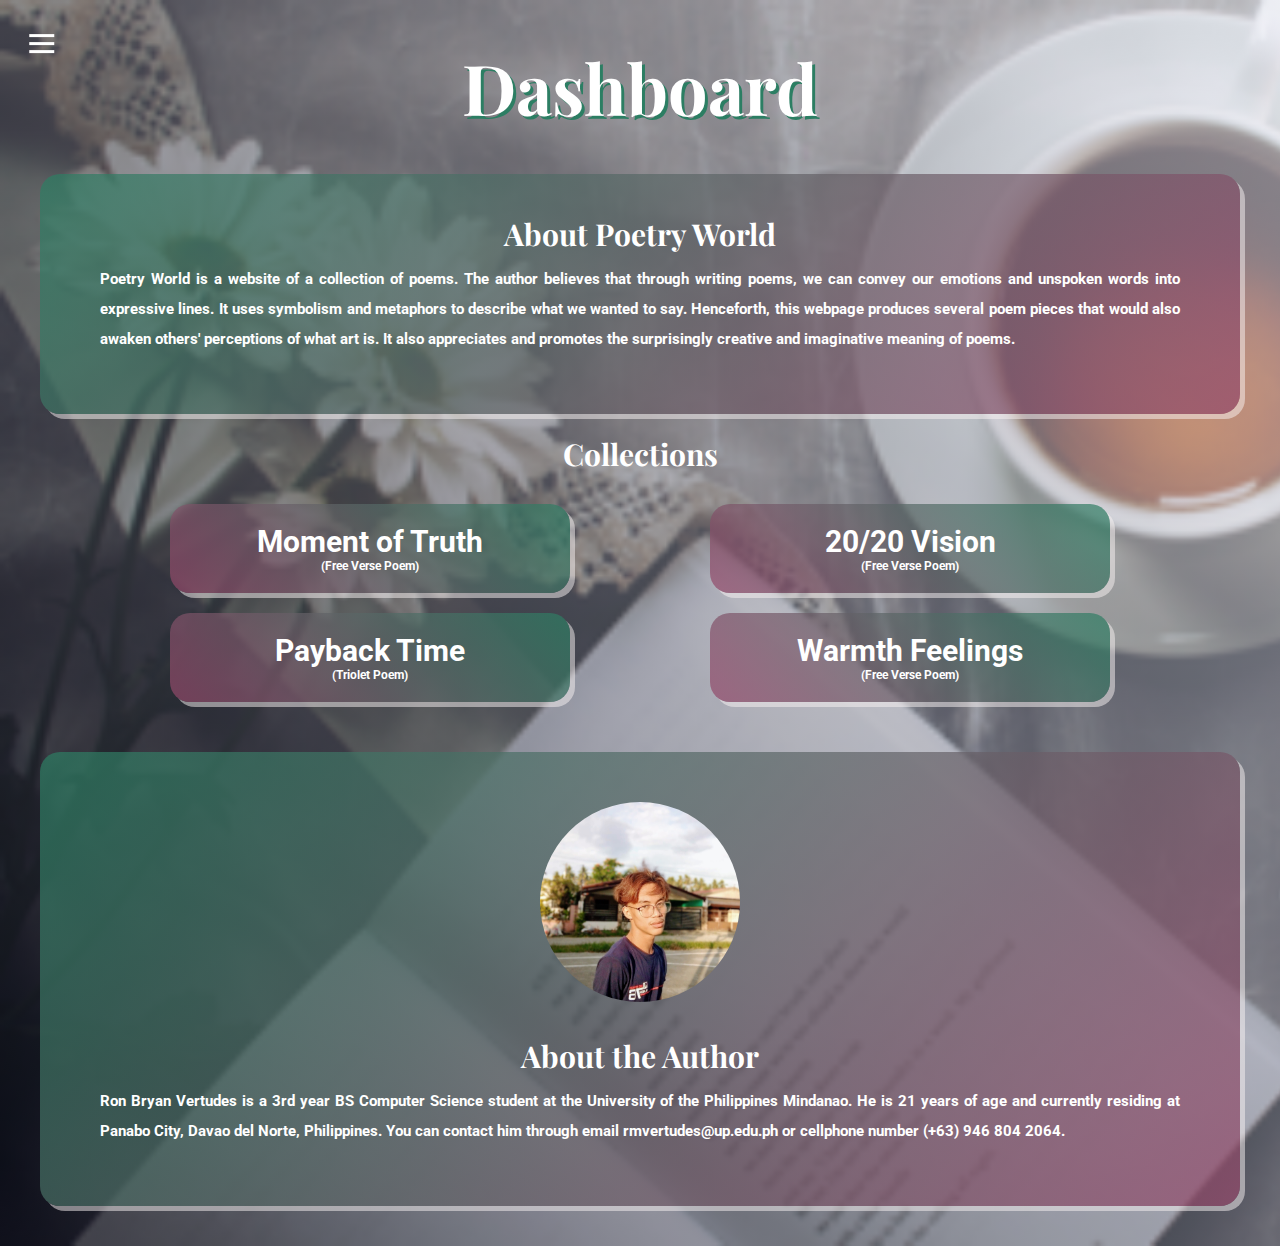
<file: index.html>
<!DOCTYPE html>
<html lang="en">

<head>
    <meta charset="UTF-8">
    <meta http-equiv="X-UA-Compatible" content="IE=edge">
    <meta name="viewport" content="width=device-width, initial-scale=1.0">
    <link rel="stylesheet" href="https://cdnjs.cloudflare.com/ajax/libs/font-awesome/5.13.0/css/all.min.css">
    <link rel="stylesheet" href="style.css">
    <title>Dashboard | Poetry World</title>
</head>
<nav>
    <div class="hamburger">
        <div class="line"></div>
        <div class="line"></div>
        <div class="line"></div>
    </div>
    <ul class="nav-links">
        <div class="userside">
            <img src="images/poet.png" alt="">
            <p>Poetry World</p><span> poetryworld.ph@email.com</span>
        </div>
        <div class="dashboard">
            <p>Dashboard</p>
            <li><a href="index.html"><span class="label">home</span></a></li>
            <li><a href="about/about.html"><span class="label">about the author</span></a></li>
        </div>
        <div class="pages">
            <p>Pages</p>
            <li><a href="templates/temp-1.html"><span class="label">Moment of Truth</span></a></li>
            <li><a href="templates/temp-2.html"><span class="label">20/20 Vision</span></a></li>
            <li><a href="templates/temp-3.html"><span class="label">Payback Time</span></a></li>
            <li><a href="templates/temp-4.html"><span class="label">Warmth Feelings</span></a></li>
        </div>
        <div class="settings">
            <li><a href="https://mail.google.com"><i class="fas fa-envelope"></i></a></li>
            <li><a href="https://www.facebook.com/rowwnyy"><i class="fab fa-facebook"></i></a></li>
            <li><a href="https://twitter.com/rowwwnnniiy"><i class="fab fa-twitter"></i></a></li>
        </div>
    </ul>
</nav>

<body>
    <div class="container">
        <div class="header">
            <h1>Dashboard</h1>
        </div>
        <div class="hero-2">
            <div class="component-one">
                <h2>About Poetry World</h2>
                <p>Poetry World is a website of a collection of poems. The author believes that through writing poems, we can convey our emotions and unspoken words into expressive lines. It uses symbolism and metaphors to describe what we wanted to say.
                    Henceforth, this webpage produces several poem pieces that would also awaken others' perceptions of what art is. It also appreciates and promotes the surprisingly creative and imaginative meaning of poems. </p>
            </div>
        </div>
        <h2>Collections</h2>
        <div class="hero">
            <div class="component-1">
                <a href="templates/temp-1.html">
                    <h2>Moment of Truth</h2>
                    <h3>(Free Verse Poem)</h3>
                </a>
            </div>
            <div class="component-2">
                <a href="templates/temp-2.html">
                    <h2>20/20 Vision</h2>
                    <h3>(Free Verse Poem)</h3>
                </a>
            </div>
            <div class="component-3">
                <a href="templates/temp-3.html">
                    <h2>Payback Time</h2>
                    <h3>(Triolet Poem)</h3>
                </a>
            </div>
            <div class="component-4">
                <a href="templates/temp-4.html">
                    <h2>Warmth Feelings</h2>
                    <h3>(Free Verse Poem)</h3>
                </a>
            </div>
        </div>
        <div class="hero-2">
            <div class="component-two">
                <div class="author">
                    <div class="pic"><img src="images/ron.jpg.jpg" alt="pic"></div>
                </div>
                <h2>About the Author</h2>
                <p>Ron Bryan Vertudes is a 3rd year BS Computer Science student at the University of the Philippines Mindanao. He is 21 years of age and currently residing at Panabo City, Davao del Norte, Philippines. You can contact him through email rmvertudes@up.edu.ph
                    or cellphone number (+63) 946 804 2064.</p>
            </div>
        </div>
    </div>
    <script src="main.js"></script>
</body>

</html>
</file>
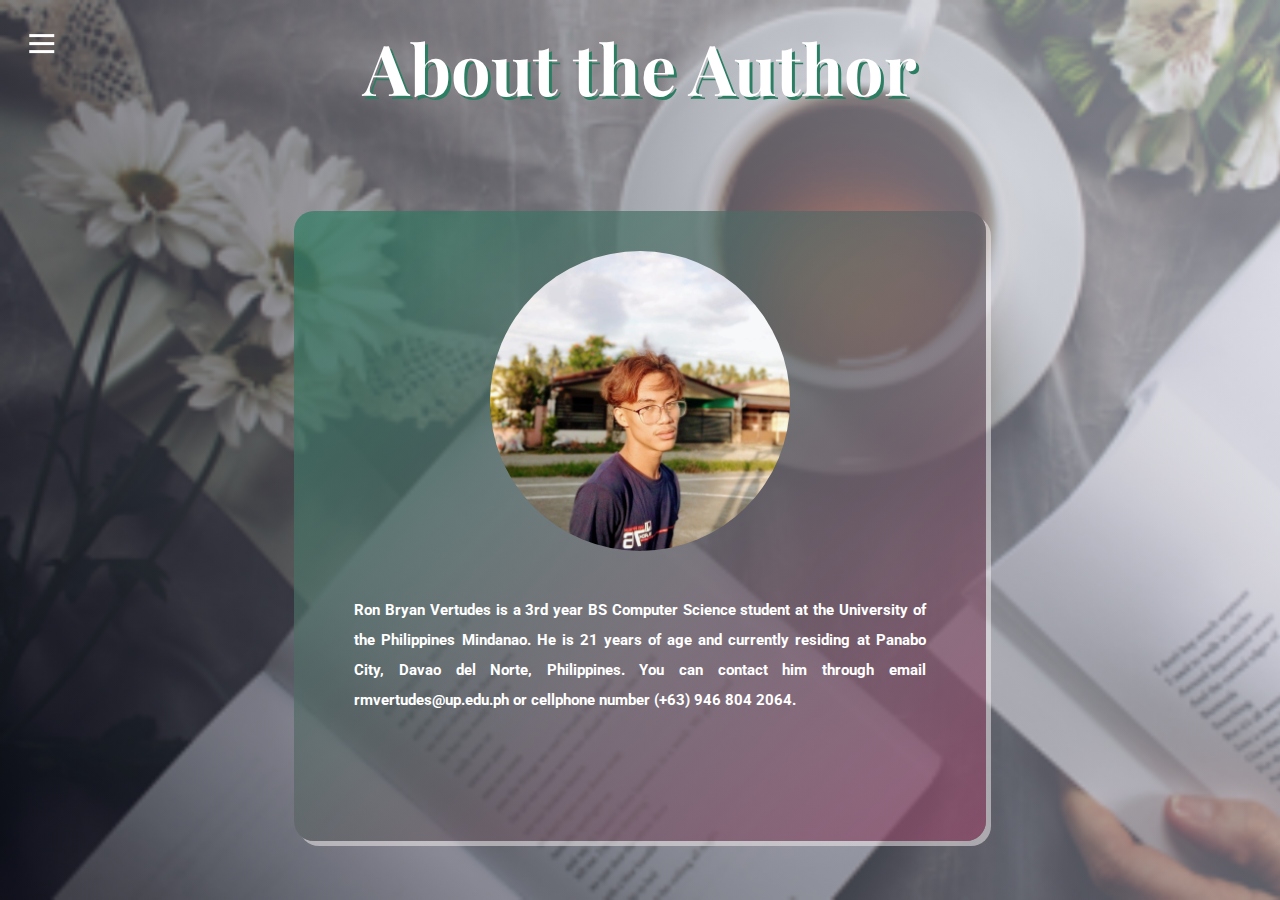
<file: about/about.html>
<!DOCTYPE html>
<html lang="en">

<head>
    <meta charset="UTF-8">
    <meta http-equiv="X-UA-Compatible" content="IE=edge">
    <meta name="viewport" content="width=device-width, initial-scale=1.0">
    <link rel="stylesheet" href="https://cdnjs.cloudflare.com/ajax/libs/font-awesome/5.13.0/css/all.min.css">
    <link rel="stylesheet" href="style.css">
    <title>About | Poetry World</title>
</head>
<nav>
    <div class="hamburger">
        <div class="line"></div>
        <div class="line"></div>
        <div class="line"></div>
    </div>
    <ul class="nav-links">
        <div class="userside">
            <img src="../images/poet.png" alt="">
            <p>Poetry World</p><span> poetryworld.ph@email.com</span>
        </div>
        <div class="dashboard">
            <p>Dashboard</p>
            <li><a href="../index.html"><span class="label">home</span></a></li>
            <li><a href="about.html"><span class="label">about the author</span></a></li>
        </div>
        <div class="pages">
            <p>Pages</p>
            <li><a href="../templates/temp-1.html"><span class="label">Moment of Truth</span></a></li>
            <li><a href="../templates/temp-2.html"><span class="label">20/20 Vision</span></a></li>
            <li><a href="../templates/temp-3.html"><span class="label">Payback Time</span></a></li>
            <li><a href="../templates/temp-4.html"><span class="label">Warmth Feelings</span></a></li>
        </div>
        <div class="settings">
            <li><a href="https://mail.google.com"><i class="fas fa-envelope"></i></a></li>
            <li><a href="https://www.facebook.com/rowwnyy"><i class="fab fa-facebook"></i></a></li>
            <li><a href="https://twitter.com/rowwwnnniiy"><i class="fab fa-twitter"></i></a></li>
        </div>
    </ul>
</nav>

<body>
    <div class="container">
        <div class="header">
            <h1>About the Author</h1>
        </div>
        <div class="hero">
            <div class="component">
                <div class="author">
                    <div class="pic"><img src="../images/ron.jpg.jpg" alt="pic"></div>
                </div>
                <p>Ron Bryan Vertudes is a 3rd year BS Computer Science student at the University of the Philippines Mindanao. He is 21 years of age and currently residing at Panabo City, Davao del Norte, Philippines. You can contact him through email rmvertudes@up.edu.ph
                    or cellphone number (+63) 946 804 2064.</p>
            </div>
        </div>
    </div>
    <script src="../main.js"></script>
</body>

</html>
</file>
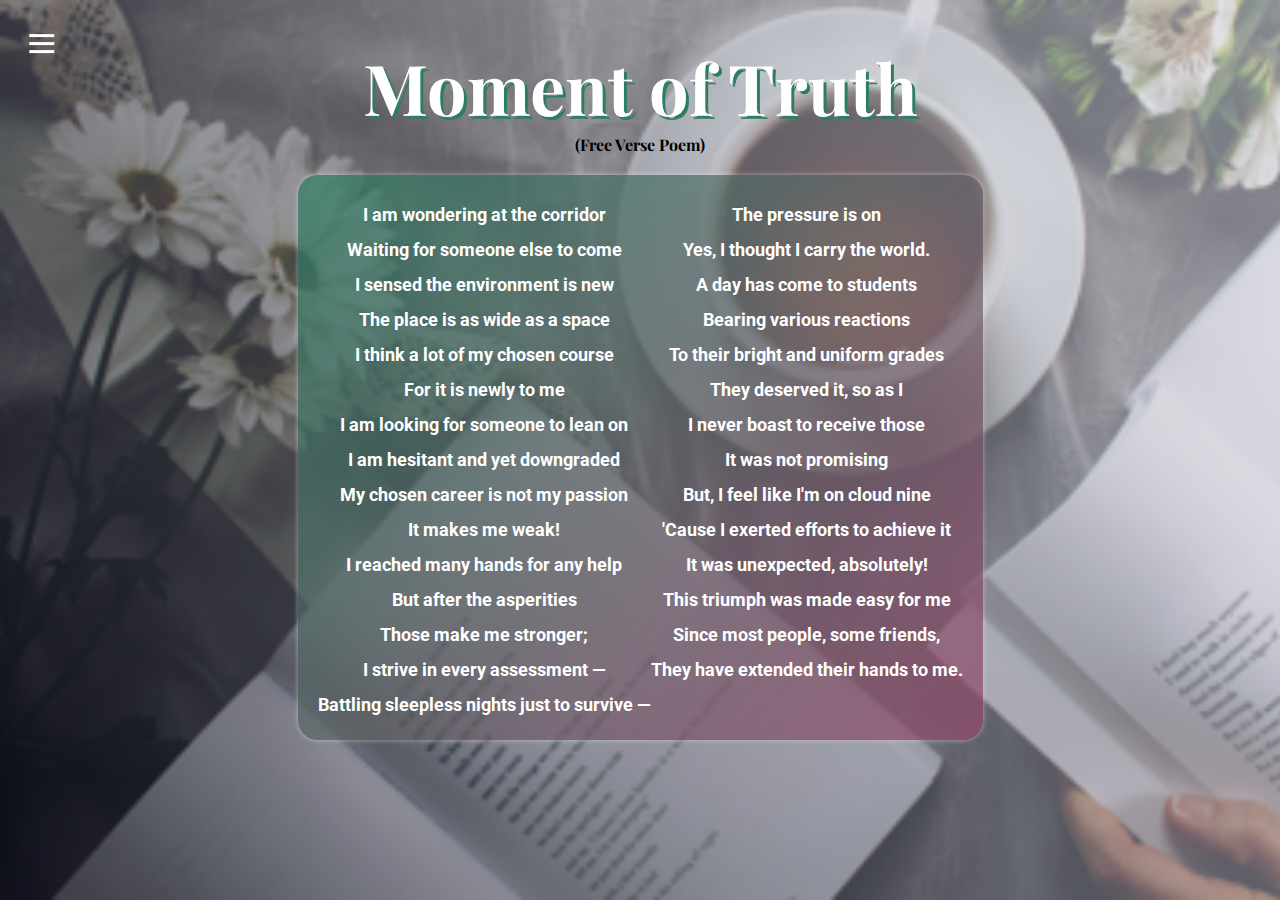
<file: templates/temp-1.html>
<!DOCTYPE html>
<html lang="en">

<head>
    <meta charset="UTF-8">
    <meta http-equiv="X-UA-Compatible" content="IE=edge">
    <meta name="viewport" content="width=device-width, initial-scale=1.0">
    <link rel="stylesheet" href="https://cdnjs.cloudflare.com/ajax/libs/font-awesome/5.13.0/css/all.min.css">
    <link rel="stylesheet" href="style.css">
    <title>Poem 1 | Poetry World</title>
</head>
<nav>
    <div class="hamburger">
        <div class="line"></div>
        <div class="line"></div>
        <div class="line"></div>
    </div>
    <ul class="nav-links">
        <div class="userside">
            <img src="../images/poet.png" alt="">
            <p>Poetry World</p><span> poetryworld.ph@email.com</span>
        </div>
        <div class="dashboard">
            <p>Dashboard</p>
            <li><a href="../index.html"><span class="label">home</span></a></li>
            <li><a href="../about/about.html"><span class="label">about the author</span></a></li>
        </div>
        <div class="pages">
            <p>Pages</p>
            <li><a href="temp-1.html"><span class="label">Moment of Truth</span></a></li>
            <li><a href="temp-2.html"><span class="label">20/20 Vision</span></a></li>
            <li><a href="temp-3.html"><span class="label">Payback Time</span></a></li>
            <li><a href="temp-4.html"><span class="label">Warmth Feelings</span></a></li>
        </div>
        <div class="settings">
            <li><a href="https://mail.google.com"><i class="fas fa-envelope"></i></a></li>
            <li><a href="https://www.facebook.com/rowwnyy"><i class="fab fa-facebook"></i></a></li>
            <li><a href="https://twitter.com/rowwwnnniiy"><i class="fab fa-twitter"></i></a></li>
        </div>
    </ul>
</nav>

<body>
    <div class="container-1">
        <div class="header">
            <!-- <h1>Poetry World</h1> -->
            <h1>Moment of Truth</h1>
            <h3>(Free Verse Poem)</h3>
        </div>
        <div class="hero">
            <div class="component-1">
                <div class="class-1">
                    <p>I am wondering at the corridor</p>
                    <p>Waiting for someone else to come</p>
                    <p>I sensed the environment is new</p>
                    <p>The place is as wide as a space</p>
                    <p>I think a lot of my chosen course</p>
                    <p>For it is newly to me</p>
                    <p>I am looking for someone to lean on</p>
                    <p>I am hesitant and yet downgraded</p>
                    <p>My chosen career is not my passion</p>
                    <p>It makes me weak!</p>
                    <p>I reached many hands for any help</p>
                    <p>But after the asperities</p>
                    <p>Those make me stronger;</p>
                    <p>I strive in every assessment —</p>
                    <p>Battling sleepless nights just to survive —</p>

                </div>
                <div class="class-2">
                    <p>The pressure is on</p>
                    <p>Yes, I thought I carry the world.</p>
                    <p>A day has come to students</p>
                    <p>Bearing various reactions</p>
                    <p>To their bright and uniform grades</p>
                    <p>They deserved it, so as I</p>
                    <p>I never boast to receive those</p>
                    <p>It was not promising</p>
                    <p>But, I feel like I'm on cloud nine</p>
                    <p>'Cause I exerted efforts to achieve it</p>
                    <p>It was unexpected, absolutely!</p>
                    <p>This triumph was made easy for me</p>
                    <p>Since most people, some friends,</p>
                    <p>They have extended their hands to me.</p>
                </div>
            </div>
        </div>
    </div>
    <script src="../main.js"></script>
</body>

</html>
</file>
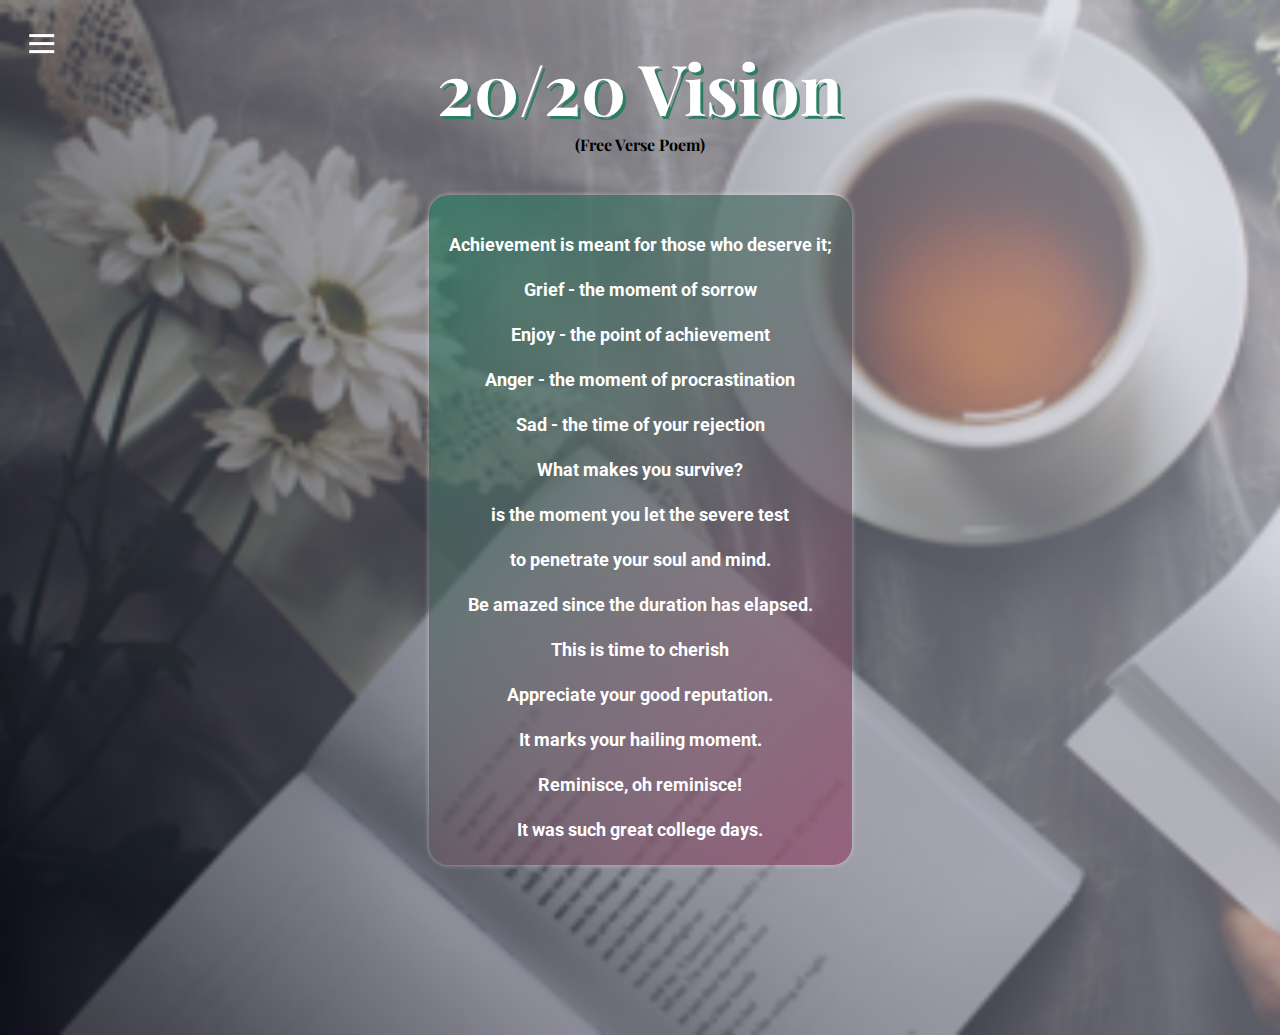
<file: templates/temp-2.html>
<!DOCTYPE html>
<html lang="en">

<head>
    <meta charset="UTF-8">
    <meta http-equiv="X-UA-Compatible" content="IE=edge">
    <meta name="viewport" content="width=device-width, initial-scale=1.0">
    <link rel="stylesheet" href="https://cdnjs.cloudflare.com/ajax/libs/font-awesome/5.13.0/css/all.min.css">
    <link rel="stylesheet" href="style.css">
    <title>Poem 2 | Poetry World</title>
</head>
<nav>
    <div class="hamburger">
        <div class="line"></div>
        <div class="line"></div>
        <div class="line"></div>
    </div>
    <ul class="nav-links">
        <div class="userside">
            <img src="../images/poet.png" alt="">
            <p>Poetry World</p><span> poetryworld.ph@email.com</span>
        </div>
        <div class="dashboard">
            <p>Dashboard</p>
            <li><a href="../index.html"><span class="label">home</span></a></li>
            <li><a href="../about/about.html"><span class="label">about the author</span></a></li>
        </div>
        <div class="pages">
            <p>Pages</p>
            <li><a href="temp-1.html"><span class="label">Moment of Truth</span></a></li>
            <li><a href="temp-2.html"><span class="label">20/20 Vision</span></a></li>
            <li><a href="temp-3.html"><span class="label">Payback Time</span></a></li>
            <li><a href="temp-4.html"><span class="label">Warmth Feelings</span></a></li>
        </div>
        <div class="settings">
            <li><a href="https://mail.google.com"><i class="fas fa-envelope"></i></a></li>
            <li><a href="https://www.facebook.com/rowwnyy"><i class="fab fa-facebook"></i></a></li>
            <li><a href="https://twitter.com/rowwwnnniiy"><i class="fab fa-twitter"></i></a></li>
        </div>
    </ul>
</nav>

<body>
    <div class="container-2">
        <div class="header">
            <h1>20/20 Vision</h1>
            <h3>(Free Verse Poem)</h3>
        </div>
        <div class="hero">
            <div class="component-2">
                <p> Achievement is meant for those who deserve it;</p>
                <p> Grief - the moment of sorrow</p>
                <p> Enjoy - the point of achievement</p>
                <p> Anger - the moment of procrastination</p>
                <p> Sad - the time of your rejection</p>
                <p> What makes you survive?</p>
                <p> is the moment you let the severe test</p>
                <p> to penetrate your soul and mind.</p>
                <p> Be amazed since the duration has elapsed.</p>
                <p> This is time to cherish</p>
                <p> Appreciate your good reputation.</p>
                <p> It marks your hailing moment.</p>
                <p> Reminisce, oh reminisce!</p>
                <p> It was such great college days.</p>
            </div>
        </div>
    </div>
    <script src="../main.js"></script>
</body>

</html>
</file>
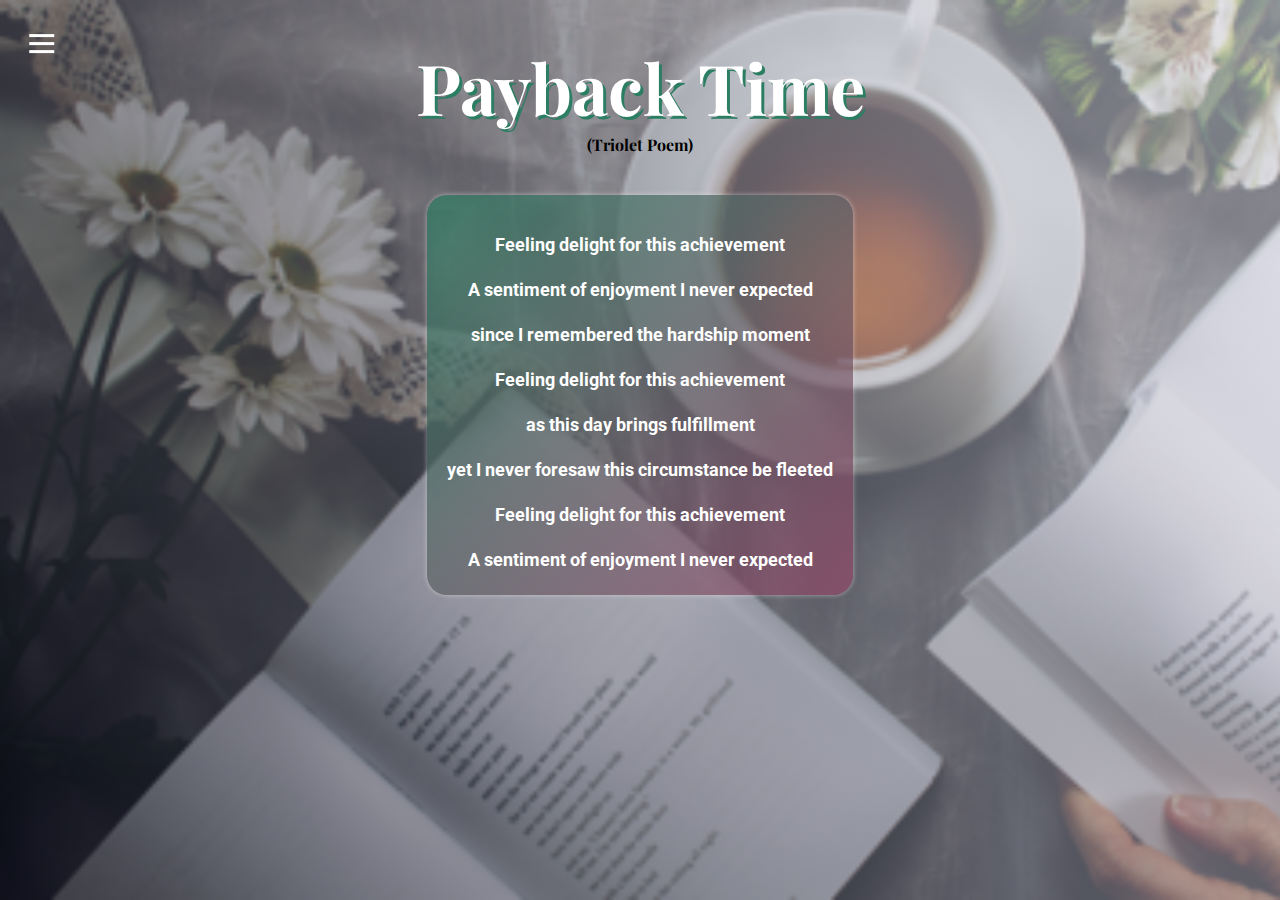
<file: templates/temp-3.html>
<!DOCTYPE html>
<html lang="en">

<head>
    <meta charset="UTF-8">
    <meta http-equiv="X-UA-Compatible" content="IE=edge">
    <meta name="viewport" content="width=device-width, initial-scale=1.0">
    <link rel="stylesheet" href="https://cdnjs.cloudflare.com/ajax/libs/font-awesome/5.13.0/css/all.min.css">
    <link rel="stylesheet" href="style.css">
    <title>Poem 3 | Poetry World</title>
</head>
<nav>
    <div class="hamburger">
        <div class="line"></div>
        <div class="line"></div>
        <div class="line"></div>
    </div>
    <ul class="nav-links">
        <div class="userside">
            <img src="../images/poet.png" alt="">
            <p>Poetry World</p><span> poetryworld.ph@email.com</span>
        </div>
        <div class="dashboard">
            <p>Dashboard</p>
            <li><a href="../index.html"><span class="label">home</span></a></li>
            <li><a href="../about/about.html"><span class="label">about the author</span></a></li>
        </div>
        <div class="pages">
            <p>Pages</p>
            <li><a href="temp-1.html"><span class="label">Moment of Truth</span></a></li>
            <li><a href="temp-2.html"><span class="label">20/20 Vision</span></a></li>
            <li><a href="temp-3.html"><span class="label">Payback Time</span></a></li>
            <li><a href="temp-4.html"><span class="label">Warmth Feelings</span></a></li>
        </div>
        <div class="settings">
            <li><a href="https://mail.google.com"><i class="fas fa-envelope"></i></a></li>
            <li><a href="https://www.facebook.com/rowwnyy"><i class="fab fa-facebook"></i></a></li>
            <li><a href="https://twitter.com/rowwwnnniiy"><i class="fab fa-twitter"></i></a></li>
        </div>
    </ul>
</nav>

<body>
    <div class="container-3">
        <div class="header">
            <h1>Payback Time</h1>
            <h3>(Triolet Poem)</h3>
        </div>
        <div class="hero">
            <div class="component-3">
                <p>Feeling delight for this achievement</p>
                <p>A sentiment of enjoyment I never expected</p>
                <p>since I remembered the hardship moment</p>
                <p>Feeling delight for this achievement</p>
                <p>as this day brings fulfillment</p>
                <p>yet I never foresaw this circumstance be fleeted</p>
                <p>Feeling delight for this achievement</p>
                <p>A sentiment of enjoyment I never expected</p>
            </div>
        </div>
    </div>
    <script src="../main.js"></script>
</body>

</html>
</file>
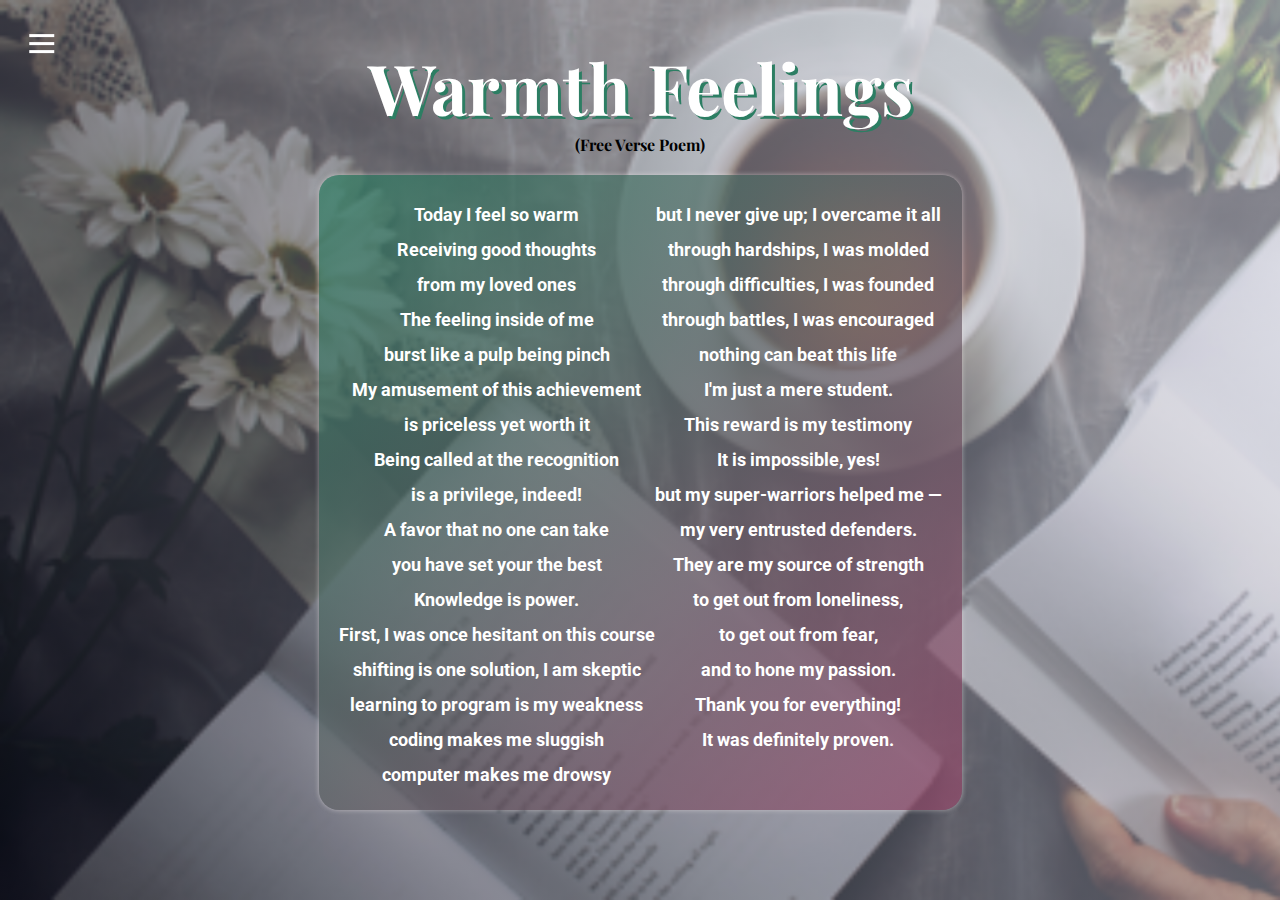
<file: templates/temp-4.html>
<!DOCTYPE html>
<html lang="en">

<head>
    <meta charset="UTF-8">
    <meta http-equiv="X-UA-Compatible" content="IE=edge">
    <meta name="viewport" content="width=device-width, initial-scale=1.0">
    <link rel="stylesheet" href="https://cdnjs.cloudflare.com/ajax/libs/font-awesome/5.13.0/css/all.min.css">
    <link rel="stylesheet" href="style.css">
    <title>Poem 4 | Poetry World</title>
</head>
<nav>
    <div class="hamburger">
        <div class="line"></div>
        <div class="line"></div>
        <div class="line"></div>
    </div>
    <ul class="nav-links">
        <div class="userside">
            <img src="../images/poet.png" alt="">
            <p>Poetry World</p><span> poetryworld.ph@email.com</span>
        </div>
        <div class="dashboard">
            <p>Dashboard</p>
            <li><a href="../index.html"><span class="label">home</span></a></li>
            <li><a href="../about/about.html"><span class="label">about the author</span></a></li>
        </div>
        <div class="pages">
            <p>Pages</p>
            <li><a href="temp-1.html"><span class="label">Moment of Truth</span></a></li>
            <li><a href="temp-2.html"><span class="label">20/20 Vision</span></a></li>
            <li><a href="temp-3.html"><span class="label">Payback Time</span></a></li>
            <li><a href="temp-4.html"><span class="label">Warmth Feelings</span></a></li>
        </div>
        <div class="settings">
            <li><a href="https://mail.google.com"><i class="fas fa-envelope"></i></a></li>
            <li><a href="https://www.facebook.com/rowwnyy"><i class="fab fa-facebook"></i></a></li>
            <li><a href="https://twitter.com/rowwwnnniiy"><i class="fab fa-twitter"></i></a></li>
        </div>
    </ul>
</nav>

<body>
    <div class="container-4">
        <div class="header">
            <h1>Warmth Feelings</h1>
            <h3>(Free Verse Poem)</h3>
        </div>
        <div class="hero">
            <div class="component-4">
                <div class="class-1">
                    <p> Today I feel so warm</p>
                    <p> Receiving good thoughts</p>
                    <p> from my loved ones</p>
                    <p> The feeling inside of me</p>
                    <p> burst like a pulp being pinch</p>
                    <p> My amusement of this achievement</p>
                    <p> is priceless yet worth it</p>

                    <p> Being called at the recognition</p>
                    <p> is a privilege, indeed!</p>
                    <p> A favor that no one can take</p>
                    <p> you have set your the best</p>
                    <p> Knowledge is power.</p>

                    <p> First, I was once hesitant on this course</p>
                    <p> shifting is one solution, I am skeptic</p>
                    <p> learning to program is my weakness</p>
                    <p> coding makes me sluggish</p>
                    <p> computer makes me drowsy</p>
                </div>
                <div class="class-2">
                    <p> but I never give up; I overcame it all</p>

                    <p> through hardships, I was molded</p>
                    <p> through difficulties, I was founded</p>
                    <p> through battles, I was encouraged</p>
                    <p> nothing can beat this life </p>
                    <p> I'm just a mere student.</p>
                    <p> This reward is my testimony</p>

                    <p> It is impossible, yes!</p>
                    <p> but my super-warriors helped me —</p>
                    <p> my very entrusted defenders.</p>
                    <p> They are my source of strength </p>
                    <p> to get out from loneliness,</p>
                    <p> to get out from fear,</p>
                    <p> and to hone my passion.</p>
                    <p> Thank you for everything!</p>
                    <p> It was definitely proven.</p>
                </div>
            </div>
        </div>
    </div>
    <script src="../main.js"></script>
</body>

</html>
</file>
<file: style.css>
@import url('https://fonts.googleapis.com/css2?family=Playfair+Display&display=swap');
@import url('https://fonts.googleapis.com/css2?family=Roboto:wght@100&display=swap');
:root {
    --light-green: #b8e0d2;
    --dark-green: #2c7e63;
    --light-pink: #eac4d5;
    --dark-pink: #94486a;
    --light-blue: #95b8d1;
    --font-main: 'Playfair Display', sans-serif;
    --font-secondary: 'Roboto', sans-serif;
}

* {
    margin: 0;
    padding: 0;
    box-sizing: border-box;
}

body {
    margin: 0 auto;
    background: var(--dark-color);
    font-family: var(--font-main);
    color: #fff;
}

.container {
    background: linear-gradient(235deg, rgba(255, 255, 255, 0.5), rgba(7, 6, 7, 0.5)), url('images/poet.png');
    display: flex;
    flex-direction: column;
    justify-content: space-evenly;
    background-size: cover;
    background-repeat: no-repeat;
    height: auto;
    margin: 0 auto;
    padding: 20px;
    text-align: center;
}

.container>div {
    margin: 20px;
}

h1 {
    font-family: var(--font-main);
    font-size: 70px;
    text-shadow: 3px 3px var(--dark-green);
}

.hero {
    display: flex;
    flex-direction: column;
    justify-content: space-evenly;
    align-items: center;
}

.container h2 {
    margin: 0 auto;
    text-align: center;
    font-size: 30px;
}

.hero-2,
.hero-3 {
    display: block;
    margin-left: auto;
    margin-right: auto;
}

.hero>div {
    margin: 10px;
}

.header {
    margin: 0 auto;
    width: auto;
}

.author {
    margin: 20px;
}

.author img {
    width: 200px;
    height: 200px;
    border-radius: 50%;
    object-fit: cover;
}

a:link {
    text-decoration: none;
    color: white;
}

.component-1,
.component-2,
.component-3,
.component-4,
.component-5 {
    background: linear-gradient(225deg, rgba(44, 126, 99, 0.7), rgba(148, 72, 106, 0.7));
    box-shadow: 5px 5px rgb(250, 244, 244, 0.5);
    width: 300px;
    padding: 20px;
    margin: 0 auto;
    border-radius: 20px;
    text-align: center;
    font-family: var(--font-secondary);
}

.component-1 h2,
.component-2 h2,
.component-3 h2,
.component-4 h2,
.component-5 h2 {
    color: #fff;
}

.component-1 h3,
.component-2 h3,
.component-3 h3,
.component-4 h3,
.component-5 h3 {
    font-size: 12px;
    color: #fff;
}

.component-1 a,
.component-2 a,
.component-3 a,
.component-4 a,
.component-5 a {
    list-style: none;
    color: #fff;
}

a:link {
    list-style: none;
    color: #fff;
}

.component-1:hover,
.component-2:hover,
.component-3:hover,
.component-4:hover,
.component-5:hover {
    opacity: 0.6;
}

.component-one,
.component-two {
    background: linear-gradient(135deg, rgba(44, 126, 99, 0.7), rgba(148, 72, 106, 0.7));
    box-shadow: 5px 5px rgb(250, 244, 244, 0.5);
    margin: 0 auto;
    padding: 20px;
    border-radius: 20px;
    color: var(--dark-green);
    text-align: center;
}

.pic img {
    margin: 10px;
}

.component-one h2,
.component-two h2 {
    margin-top: 20px;
    font-size: 30px;
    font-weight: bolder;
    color: #fff;
}

.component-one p,
.component-two p {
    font-family: var(--font-secondary);
    font-size: 15px;
    font-weight: bold;
    text-align: justify;
    color: #fff;
    line-height: 30px;
    margin: 10px 40px 40px 40px;
}


/* for custom scroll */

::-webkit-scrollbar {
    width: 10px;
}

::-webkit-scrollbar-track {
    background-color: var(--light-green);
    border-radius: 5px;
}

::-webkit-scrollbar-thumb {
    background: linear-gradient(transparent, var(--light-pink));
    border-radius: 5px;
}

::-webkit-scrollbar-thumb:hover {
    background: linear-gradient(transparent, var(--dark-green));
}


/* for responsive mobile css */

.line {
    width: 25px;
    height: 3px;
    background: #fff;
    margin: 5px;
}

nav {
    position: relative;
}

.hamburger {
    position: absolute;
    cursor: pointer;
    right: 5%;
    top: 50%;
    transform: translate(-5%, -50%);
    z-index: 2;
    margin-top: 2rem;
}

.nav-links {
    position: fixed;
    background: linear-gradient(245deg, var(--light-pink), var(--light-green));
    height: 100vh;
    width: 100%;
    flex-direction: column;
    justify-content: space-around;
    gap: 10;
    padding: 0;
    clip-path: circle(100px at 90% -20%);
    -webkit-clip-path: circle(100px at 90% -20%);
    transition: all 0.5s ease-out;
    pointer-events: none;
    list-style: none;
}

.nav-links.open {
    clip-path: circle(2000px at -10% 90%);
    -webkit-clip-path: circle(2000px at -10% 90%);
    pointer-events: all;
}

.nav-links li {
    opacity: 0;
    top: 0;
}

.nav-links li a {
    font-size: 20px;
    list-style: none;
}

.nav-links li:nth-child(even) {
    transition: all 0.5s ease 0.4s;
}

.nav-links li:nth-child(odd) {
    transition: all 0.5s ease 0.6s;
}

li.fade {
    opacity: 1;
}

.userside {
    display: block;
    margin-left: auto;
    margin-right: auto;
    padding: 1rem;
    width: 80%;
    align-content: center;
    text-align: center;
}

.userside img {
    background-color: var(--light-color);
    width: 7rem;
    height: 7rem;
    display: block;
    margin-left: auto;
    margin-right: auto;
    margin-top: 1rem;
    object-fit: cover;
    border-radius: 50%;
}

.userside img:hover,
.fixed-bottom img:hover {
    opacity: 0.5;
}

.userside p,
.userside a {
    text-align: center;
    display: block;
    margin-left: auto;
    margin-right: auto;
    font-weight: 0.1rem;
    margin-top: 0.5rem;
}

.userside a {
    color: var(--light-color);
    font-size: 0.8rem;
    text-transform: lowercase;
    font-weight: lighter;
    text-decoration: none;
}

.dashboard,
.pages,
.settings {
    margin: 0 auto;
    width: 60%;
    padding: 0;
    margin-top: 3rem;
}

.dashboard p,
.pages p,
.userside p {
    color: var(--dark-green);
    font-size: 20px;
}

.dashboard p,
.pages p {
    margin-bottom: 0.5rem;
    font-weight: bold;
    margin-top: 2rem;
}

.settings {
    font-family: var(--font-secondary);
    color: var(--dark-pink);
}

.dashboard li a,
.pages li a,
.settings li a {
    text-align: left;
    text-decoration: none;
}

.dashboard li a,
.pages li a {
    color: #fff;
}

.dashboard li a:hover,
.pages li a:hover {
    max-width: 100px;
    color: var(--dark-pink);
    cursor: pointer;
}

.dashboard .label,
.pages .label {
    align-items: center;
    text-decoration: none;
}

.settings li a {
    font-size: 16px;
    color: var(--dark-pink);
}

.settings li a:hover {
    color: var(--dark-green);
}

@media screen and (min-width: 768px) {
    .hero {
        display: grid;
        grid-template-columns: auto auto;
        margin: 10px;
    }
    .hero-2 {
        margin: 0 auto;
    }
    .component-1,
    .component-2,
    .component-3,
    .component-4 {
        width: 400px;
        text-align: center;
    }
    .header h1 {
        text-align: center;
    }
    .author img {
        width: 200px;
        height: 200px;
        ;
    }
    .component-one,
    .component-two {
        margin: 20px;
        margin: 0 auto;
    }
    /* for menubar */
    .hamburger {
        position: flex;
        cursor: pointer;
        left: 2%;
        transform: translate(-5%, -10%);
        z-index: 2;
        width: 35px;
    }
    .nav-links {
        display: flex;
        flex-direction: column;
        list-style: none;
        width: 40%;
        justify-content: space-around;
        align-items: left;
        margin-left: auto;
        clip-path: circle(100px at -50% 50%);
        -webkit-clip-path: circle(100px at -50% 50%);
        gap: 30px;
        padding: 1rem;
    }
    .dashboard,
    .pages,
    .settings {
        margin: 0 auto;
        width: 80%;
    }
    .dashboard li a,
    .pages li a,
    .settings li a {
        margin: 1rem;
        text-align: left;
    }
    .dashboard p,
    .pages p {
        margin-left: 1rem;
        margin-bottom: 0.5rem;
        font-weight: bold;
        margin-top: 0.5rem;
    }
    .settings {
        margin-top: 0.2rem;
    }
}
</file>
<file: about/style.css>
@import url('https://fonts.googleapis.com/css2?family=Playfair+Display&display=swap');
@import url('https://fonts.googleapis.com/css2?family=Roboto:wght@100&display=swap');
:root {
    --light-green: #b8e0d2;
    --dark-green: #2c7e63;
    --light-pink: #eac4d5;
    --dark-pink: #94486a;
    --light-blue: #95b8d1;
    --font-main: 'Playfair Display', sans-serif;
    --font-secondary: 'Roboto', sans-serif;
}

* {
    margin: 0;
    padding: 0;
    box-sizing: border-box;
}

body {
    margin: 0 auto;
    background: var(--dark-color);
    font-family: var(--font-main);
    color: #fff;
}

.container {
    background: linear-gradient(235deg, rgba(255, 255, 255, 0.5), rgba(7, 6, 7, 0.5)), url('../images/poet.png');
    display: flex;
    flex-direction: column;
    background-size: cover;
    background-repeat: no-repeat;
    margin: 0 auto;
    height: 100vh;
}

.hero {
    display: block;
    width: 100%;
    margin-left: auto;
    margin-right: auto;
}

.header {
    margin: 0 auto;
    margin-top: 10px;
}

.author {
    margin: 20px;
}

.author img {
    width: 200px;
    height: 200px;
    border-radius: 50%;
    object-fit: cover;
}

.component {
    background: linear-gradient(135deg, rgba(44, 126, 99, 0.7), rgba(148, 72, 106, 0.7));
    box-shadow: 5px 5px rgb(250, 244, 244, 0.5);
    width: 90%;
    height: 80vh;
    padding: 20px;
    margin: 0 auto;
    margin-top: 10%;
    border-radius: 20px;
    color: var(--dark-green);
    text-align: center;
}

.component h2 {
    margin-top: 50px;
    font-size: 30px;
    font-weight: bolder;
    color: #fff;
}

.component p {
    font-family: var(--font-secondary);
    font-size: 15px;
    font-weight: bold;
    text-align: justify;
    color: #fff;
    line-height: 30px;
    margin: 40px;
}

h1 {
    font-family: var(--font-main);
    font-size: 70px;
    text-shadow: 3px 3px var(--dark-green);
}


/* for custom scroll */

::-webkit-scrollbar {
    width: 10px;
}

::-webkit-scrollbar-track {
    background-color: var(--light-green);
    border-radius: 5px;
}

::-webkit-scrollbar-thumb {
    background: linear-gradient(transparent, var(--light-pink));
    border-radius: 5px;
}

::-webkit-scrollbar-thumb:hover {
    background: linear-gradient(transparent, var(--dark-green));
}


/* for responsive mobile css */

.line {
    width: 25px;
    height: 3px;
    background: #fff;
    margin: 5px;
}

nav {
    position: relative;
}

.hamburger {
    position: absolute;
    background: var(--light-color);
    cursor: pointer;
    right: 5%;
    top: 50%;
    transform: translate(-5%, -50%);
    z-index: 2;
    margin-top: 2rem;
}

.nav-links {
    position: fixed;
    background: linear-gradient(245deg, var(--light-pink), var(--light-green));
    height: 100vh;
    width: 100%;
    flex-direction: column;
    justify-content: space-around;
    gap: 10;
    padding: 0;
    clip-path: circle(100px at 90% -20%);
    -webkit-clip-path: circle(100px at 90% -20%);
    transition: all 0.5s ease-out;
    pointer-events: none;
    list-style: none;
}

.nav-links.open {
    clip-path: circle(2000px at -10% 90%);
    -webkit-clip-path: circle(2000px at -10% 90%);
    pointer-events: all;
}

.landing {
    display: flex;
    justify-content: center;
    align-items: center;
    flex-direction: column;
}

.landing h1 {
    margin: 100px;
    font-size: 50px;
    color: var(--dark-color);
}

.nav-links li {
    opacity: 0;
    top: 0;
}

.nav-links li a {
    font-size: 20px;
    color: var(--light-color);
    list-style: none;
}

.nav-links li:nth-child(even) {
    transition: all 0.5s ease 0.4s;
}

.nav-links li:nth-child(odd) {
    transition: all 0.5s ease 0.6s;
}

li.fade {
    opacity: 1;
}

.userside {
    display: block;
    margin-left: auto;
    margin-right: auto;
    padding: 1rem;
    width: 80%;
    align-content: center;
    text-align: center;
}

.userside img {
    background-color: var(--light-color);
    width: 7rem;
    height: 7rem;
    display: block;
    margin-left: auto;
    margin-right: auto;
    margin-top: 1rem;
    object-fit: cover;
    border-radius: 50%;
}

.userside img:hover,
.fixed-bottom img:hover {
    opacity: 0.5;
}

.userside p,
.userside a {
    text-align: center;
    display: block;
    margin-left: auto;
    margin-right: auto;
    font-weight: 0.1rem;
    margin-top: 0.5rem;
}

.userside a {
    color: var(--light-color);
    font-size: 0.8rem;
    text-transform: lowercase;
    font-weight: lighter;
    text-decoration: none;
}

.dashboard,
.pages,
.settings {
    margin: 0 auto;
    width: 60%;
    padding: 0;
    margin-top: 3rem;
}

.dashboard p,
.pages p,
.userside p {
    color: var(--dark-green);
    font-size: 20px;
}

.dashboard p,
.pages p {
    margin-bottom: 0.5rem;
    font-weight: bold;
    margin-top: 2rem;
}

.settings {
    font-family: var(--font-secondary);
    color: var(--dark-pink);
}

.dashboard li a,
.pages li a,
.settings li a {
    text-align: left;
    text-decoration: none;
}

.dashboard li a:hover,
.pages li a:hover,
.settings li a:hover {
    max-width: 100px;
    color: var(--dark-pink);
    cursor: pointer;
}

.dashboard .label,
.pages .label {
    align-items: center;
    text-decoration: none;
}

.settings li a {
    font-size: 16px;
}

.settings li a:hover {
    color: var(--dark-green);
}

@media screen and (min-width: 768px) {
    .hero {
        margin-top: 20px;
        width: 60%;
    }
    .header {
        margin-top: 20px;
    }
    .author img {
        width: 300px;
        height: 300px;
        ;
    }
    .component {
        height: 70vh;
    }
    /* for menubar */
    .hamburger {
        position: flex;
        background: var(--light-color);
        cursor: pointer;
        left: 2%;
        transform: translate(-5%, -10%);
        z-index: 2;
        width: 35px;
    }
    .nav-links {
        display: flex;
        flex-direction: column;
        list-style: none;
        width: 40%;
        justify-content: space-around;
        align-items: left;
        margin-left: auto;
        clip-path: circle(100px at -50% 50%);
        -webkit-clip-path: circle(100px at -50% 50%);
        gap: 30px;
        padding: 1rem;
    }
    .dashboard,
    .pages,
    .settings {
        margin: 0 auto;
        width: 80%;
    }
    .dashboard li a,
    .pages li a,
    .settings li a {
        margin: 1rem;
        text-align: left;
    }
    .dashboard p,
    .pages p {
        margin-left: 1rem;
        margin-bottom: 0.5rem;
        font-weight: bold;
        margin-top: 0.5rem;
    }
    .settings {
        margin-top: 0.2rem;
    }
}
</file>
<file: templates/style.css>
@import url('https://fonts.googleapis.com/css2?family=Playfair+Display&display=swap');
@import url('https://fonts.googleapis.com/css2?family=Roboto:wght@100&display=swap');
:root {
    --light-green: #b8e0d2;
    --dark-green: #2c7e63;
    --light-pink: #eac4d5;
    --dark-pink: #94486a;
    --light-blue: #95b8d1;
    --font-main: 'Playfair Display', sans-serif;
    --font-secondary: 'Roboto', sans-serif;
}

* {
    margin: 0;
    padding: 0;
    box-sizing: border-box;
}

body {
    margin: 0 auto;
    font-family: var(--font-main);
    color: #fff;
}

.container-1,
.container-2,
.container-3,
.container-4,
.container-5 {
    background: linear-gradient(235deg, rgba(255, 255, 255, 0.5), rgba(7, 6, 7, 0.5)), url('../images/poet.png');
    display: flex;
    flex-direction: column;
    background-size: cover;
    background-repeat: no-repeat;
    margin: 0 auto;
    padding: 40px;
}


/* .container-1 {
    height: 195vh;
} */

.container-2 {
    height: 115vh;
}

.container-3 {
    height: 100vh;
}

.container-4 {
    height: 225vh;
}

.container-5 {
    height: 130vh;
}

.hero {
    display: block;
    width: 100%;
    margin-left: auto;
    margin-right: auto;
}

.header {
    margin: 0 auto;
    width: auto;
    text-align: center;
}

h1 {
    font-family: var(--font-main);
    font-size: 70px;
    text-align: center;
    text-shadow: 3px 3px var(--dark-green);
}

h3 {
    font-size: 16px;
    color: #000;
}

.component-1,
.component-2,
.component-3,
.component-4,
.component-5 {
    background: linear-gradient(135deg, rgba(44, 126, 99, 0.7), rgba(148, 72, 106, 0.7));
    box-shadow: 0 0px 5px rgb(250, 244, 244, 0.5);
    width: auto;
    height: auto;
    padding: 20px;
    margin: 0 auto;
    margin-top: 20px;
    margin-bottom: 20px;
    border-radius: 20px;
    color: var(--dark-green);
    text-align: center;
}

.component-1 h2,
.component-2 h2,
.component-3 h2,
.component-4 h2,
.component-5 h2 {
    font-size: 30px;
    font-weight: bolder;
    color: #fff;
}

.component-1 p,
.component-2 p,
.component-3 p,
.component-4 p,
.component-5 p {
    font-family: var(--font-secondary);
    font-size: 18px;
    font-weight: bold;
    color: #fff;
    line-height: 30px;
    margin-top: 15px;
}


/* for custom scroll */

::-webkit-scrollbar {
    width: 10px;
}

::-webkit-scrollbar-track {
    background-color: var(--light-green);
    border-radius: 5px;
}

::-webkit-scrollbar-thumb {
    background: linear-gradient(transparent, var(--light-pink));
    border-radius: 5px;
}

::-webkit-scrollbar-thumb:hover {
    background: linear-gradient(transparent, var(--dark-green));
}


/* for responsive mobile css */

.line {
    width: 25px;
    height: 3px;
    background: #fff;
    margin: 5px;
}

nav {
    position: relative;
}

.hamburger {
    position: absolute;
    background: var(--light-color);
    cursor: pointer;
    right: 5%;
    top: 50%;
    transform: translate(-5%, -50%);
    z-index: 2;
    margin-top: 2rem;
}

.nav-links {
    position: fixed;
    background: linear-gradient(245deg, var(--light-pink), var(--light-green));
    height: 100vh;
    width: 100%;
    flex-direction: column;
    justify-content: space-around;
    gap: 10;
    padding: 0;
    clip-path: circle(100px at 90% -20%);
    -webkit-clip-path: circle(100px at 90% -20%);
    transition: all 0.5s ease-out;
    pointer-events: none;
    list-style: none;
}

.nav-links.open {
    clip-path: circle(2000px at -10% 90%);
    -webkit-clip-path: circle(2000px at -10% 90%);
    pointer-events: all;
}

.landing {
    display: flex;
    justify-content: center;
    align-items: center;
    flex-direction: column;
}

.landing h1 {
    margin: 100px;
    font-size: 50px;
    color: var(--dark-color);
}

.nav-links li {
    opacity: 0;
    top: 0;
}

.nav-links li a {
    font-size: 20px;
    color: var(--light-color);
    list-style: none;
}

.nav-links li:nth-child(even) {
    transition: all 0.5s ease 0.4s;
}

.nav-links li:nth-child(odd) {
    transition: all 0.5s ease 0.6s;
}

li.fade {
    opacity: 1;
}

.userside {
    display: block;
    margin-left: auto;
    margin-right: auto;
    padding: 1rem;
    width: 80%;
    align-content: center;
    text-align: center;
}

.userside img {
    background-color: var(--light-color);
    width: 7rem;
    height: 7rem;
    display: block;
    margin-left: auto;
    margin-right: auto;
    margin-top: 1rem;
    object-fit: cover;
    border-radius: 50%;
}

.userside img:hover,
.fixed-bottom img:hover {
    opacity: 0.5;
}

.userside p,
.userside a {
    text-align: center;
    display: block;
    margin-left: auto;
    margin-right: auto;
    font-weight: 0.1rem;
    margin-top: 0.5rem;
}

.userside a {
    color: var(--light-color);
    font-size: 0.8rem;
    text-transform: lowercase;
    font-weight: lighter;
    text-decoration: none;
}

.dashboard,
.pages,
.settings {
    margin: 0 auto;
    width: 60%;
    padding: 0;
    margin-top: 3rem;
}

.dashboard p,
.pages p,
.userside p {
    color: var(--dark-green);
    font-size: 20px;
}

.dashboard p,
.pages p {
    margin-bottom: 0.5rem;
    font-weight: bold;
    margin-top: 2rem;
}

.settings {
    font-family: var(--font-secondary);
    color: var(--dark-pink);
}

.dashboard li a,
.pages li a,
.settings li a {
    text-align: left;
    text-decoration: none;
}

.dashboard li a:hover,
.pages li a:hover,
.settings li a:hover {
    max-width: 100px;
    color: var(--dark-pink);
    cursor: pointer;
}

.dashboard .label,
.pages .label {
    align-items: center;
    text-decoration: none;
}

.settings li a {
    font-size: 16px;
}

.settings li a:hover {
    color: var(--dark-green);
}

@media screen and (min-width: 768px) {
    .hero {
        width: auto;
    }
    .container-1,
    .container-3,
    .container-4 {
        height: 100vh;
    }
    .component-1,
    .component-2,
    .component-3,
    .component-4,
    .component-5 {
        height: auto;
        margin: 40px;
    }
    .component-1,
    .component-4 {
        display: grid;
        grid-template-columns: auto auto;
        margin: 20px;
    }
    .component-1 p,
    .component-4 p,
    .component-5 p {
        line-height: 30px;
        margin-top: 5px;
    }
    /* for menubar */
    .hamburger {
        position: flex;
        background: var(--light-color);
        cursor: pointer;
        left: 2%;
        transform: translate(-5%, -10%);
        z-index: 2;
        width: 35px;
    }
    .nav-links {
        display: flex;
        flex-direction: column;
        list-style: none;
        width: 40%;
        justify-content: space-around;
        align-items: left;
        margin-left: auto;
        clip-path: circle(100px at -50% 50%);
        -webkit-clip-path: circle(100px at -50% 50%);
        gap: 30px;
        padding: 1rem;
    }
    .dashboard,
    .pages,
    .settings {
        margin: 0 auto;
        width: 80%;
    }
    .dashboard li a,
    .pages li a,
    .settings li a {
        margin: 1rem;
        text-align: left;
    }
    .dashboard p,
    .pages p {
        margin-left: 1rem;
        margin-bottom: 0.5rem;
        font-weight: bold;
        margin-top: 0.5rem;
    }
    .settings {
        margin-top: 0.2rem;
    }
}
</file>
